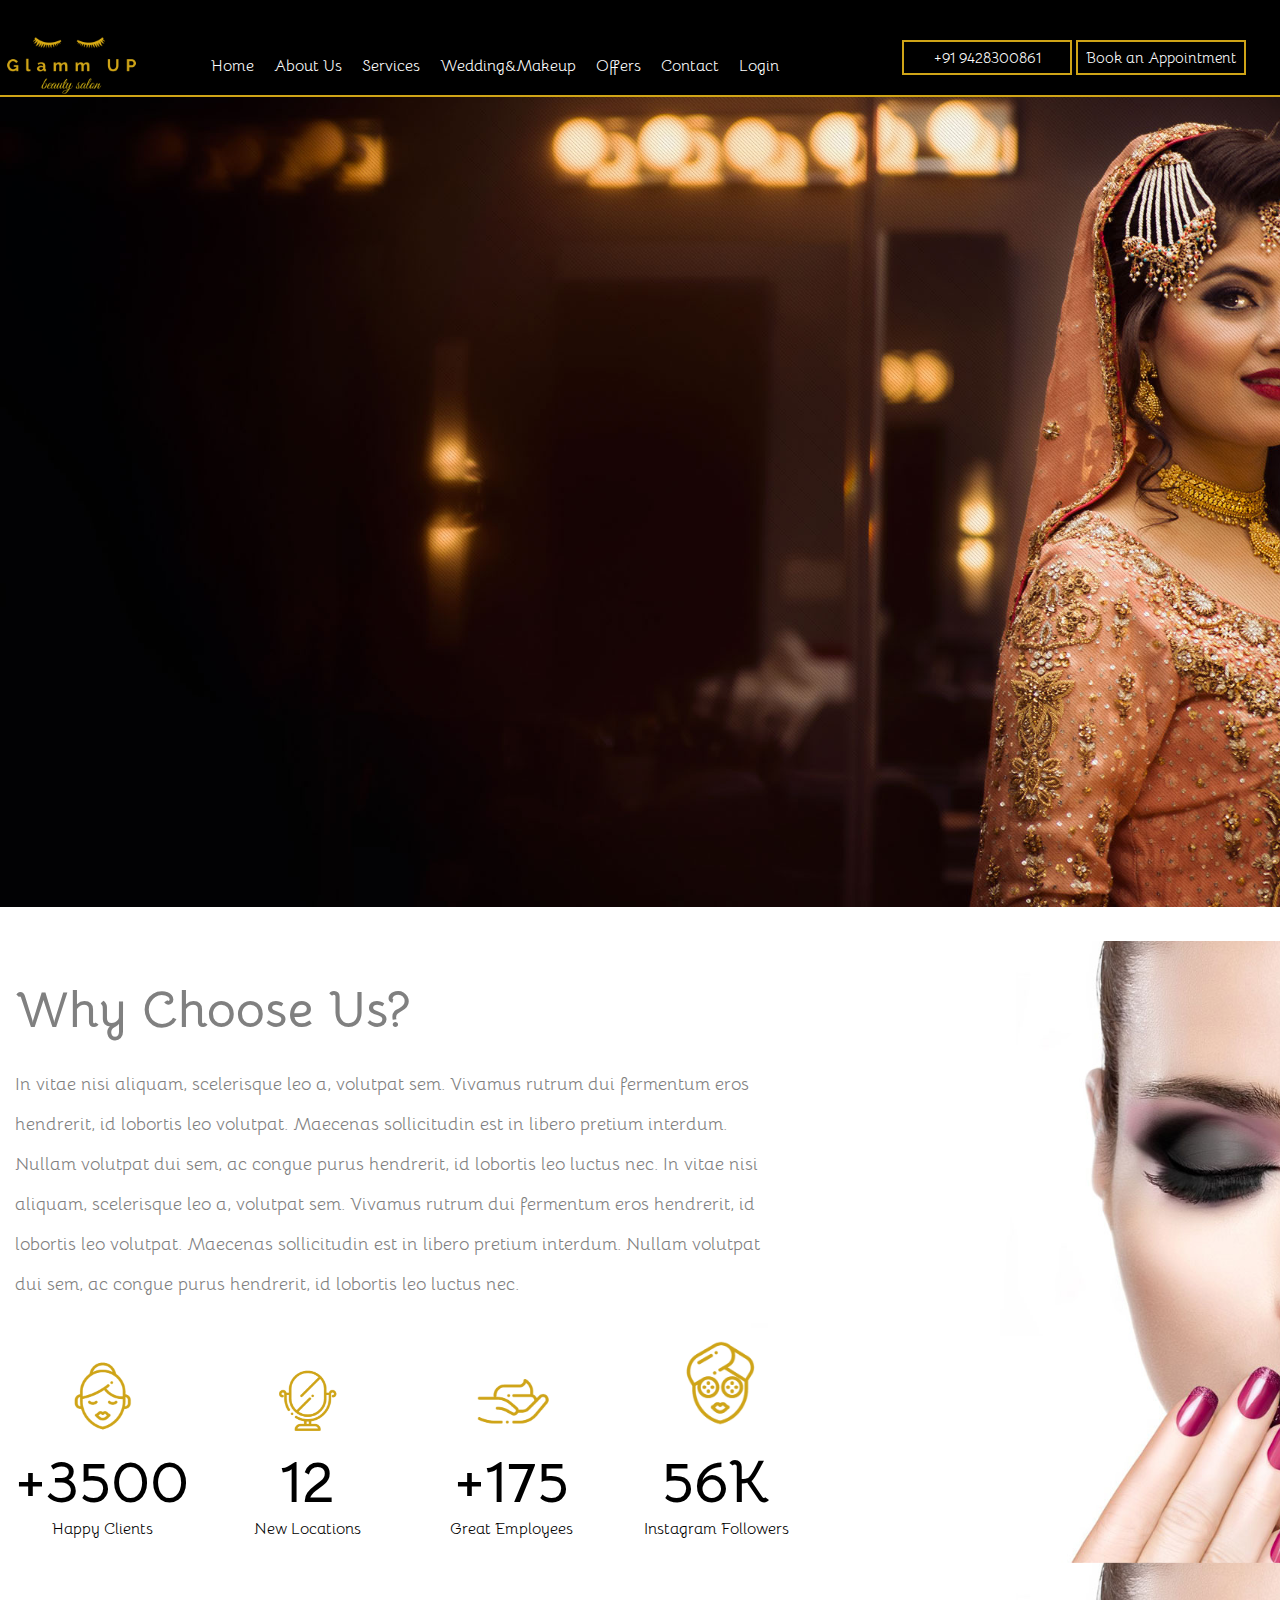
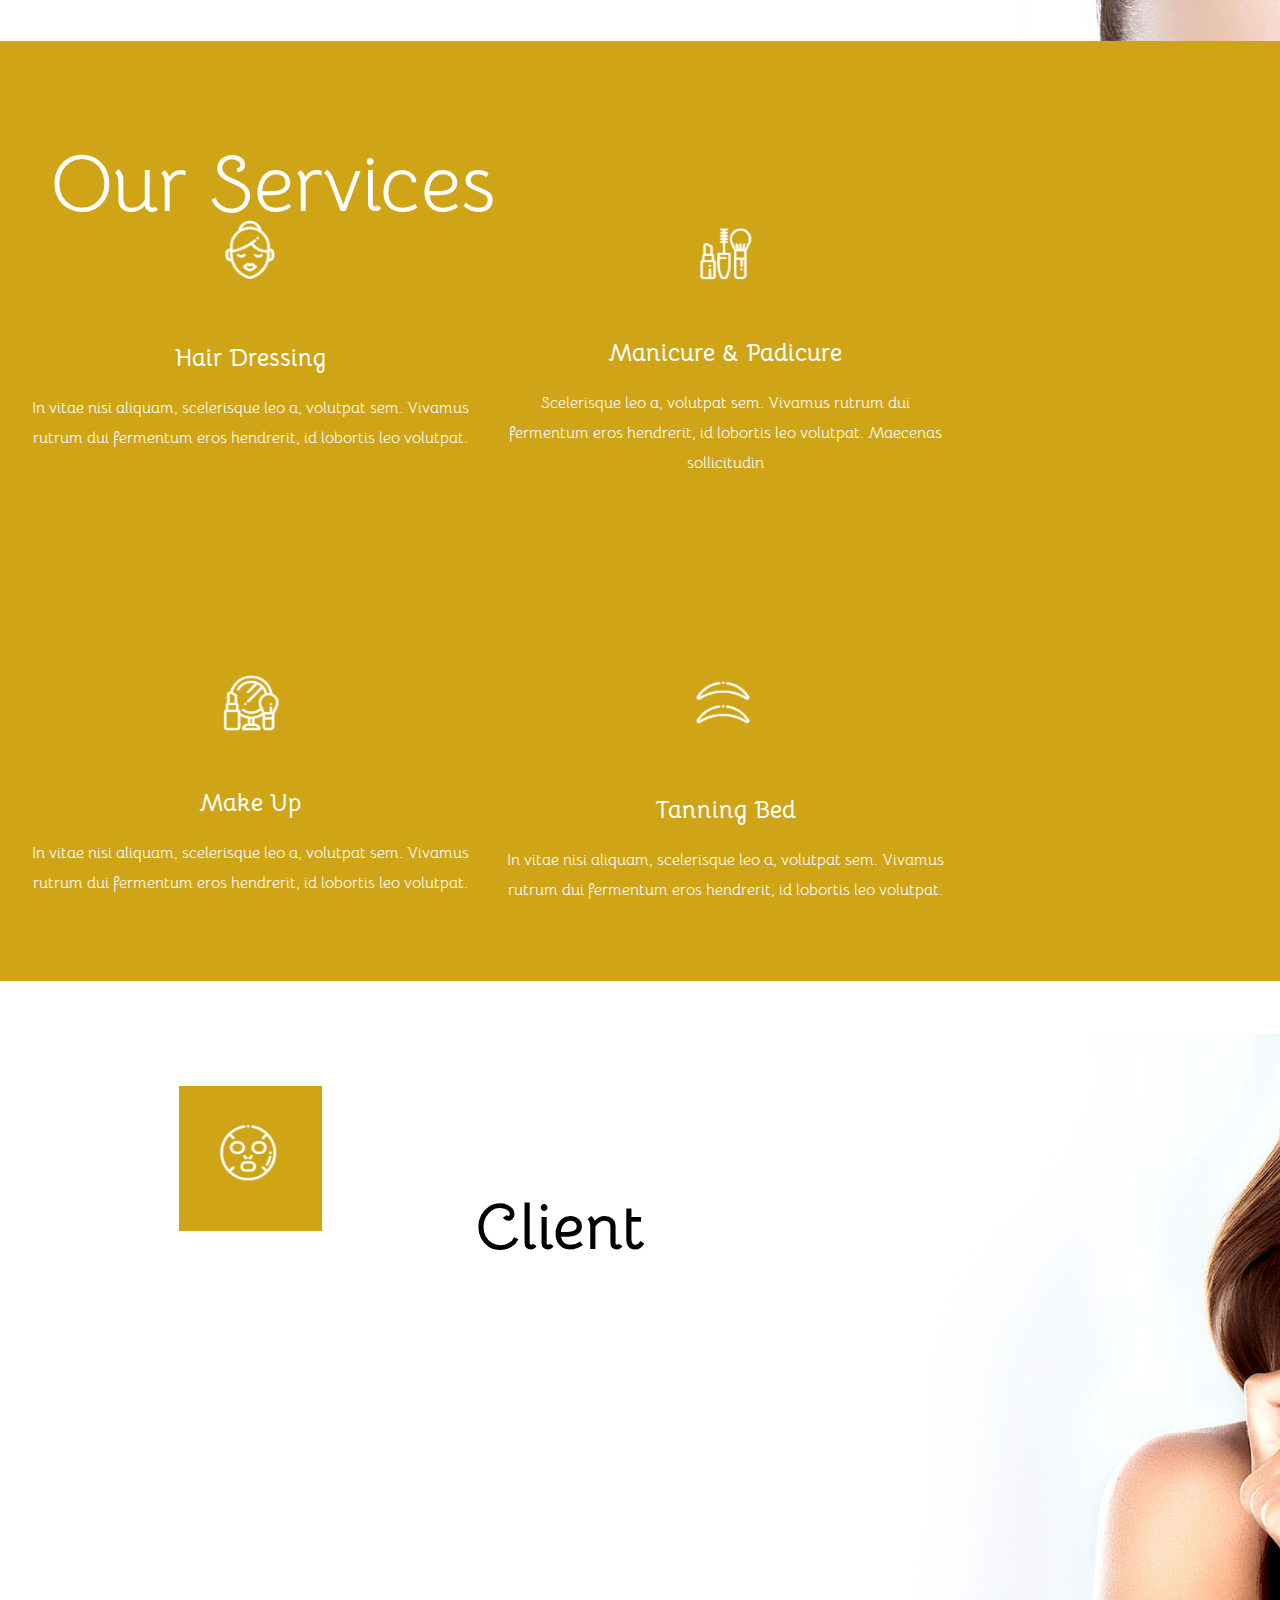
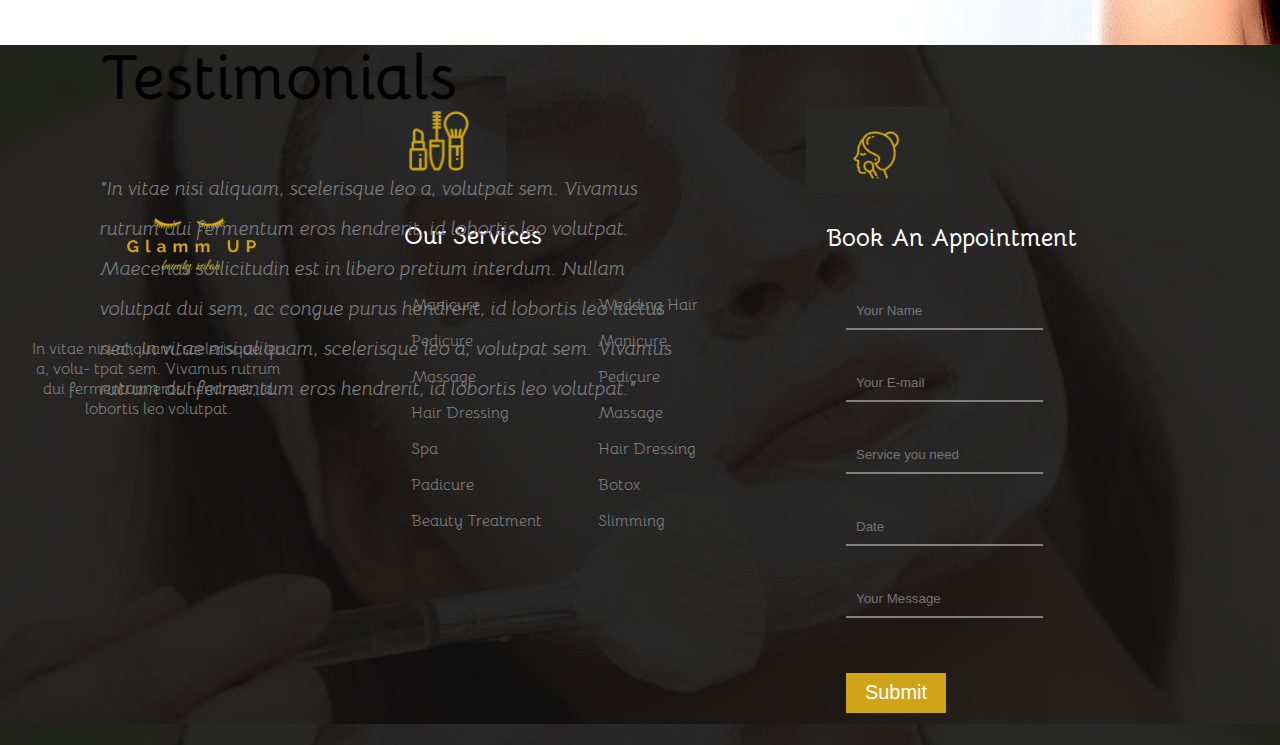
<file: index.html>
<!DOCTYPE html>
<html lang="en">
<head>
    <meta charset="UTF-8">
    <meta name="viewport" content="width=device-width, initial-scale=1.0">
    <link rel="stylesheet" href="css/glamm.css">
    <link href="https://fonts.googleapis.com/css2?family=Bellota:wght@700&display=swap" rel="stylesheet">
    <title>Glamm up</title>
</head>
<body>
    
        <header class="header">
                <div class="navbar">
                    <ul >
                        <li ><a href="index.html">Home</a></li>
                        <li><a href="about_us.html">About Us</a></li>
                        <li><a href="#">Services</a></li>
                        <li><a href="#">Wedding&Makeup</a></li>
                        <li><a href="#">Offers</a></li>
                        <li><a href="#">Contact</a></li>
                        <li><a href="#">Login</a></li>
                       
                    </ul>
                    <img src="img/logo.png" alt="logo">
                </div>
                                
                <div class="right">
                    <button class="btnrgt">+91 9428300861</button>
                    <button class="btnrgt">Book an Appointment</button>
                </div>
            </div>
        </header>

        <!-- Home -->

        <div id="slider">
            

        </div>

        
    
        <div class="sub">
            <div class="choose">
                <h1>Why Choose Us?</h1>
                <p>In vitae nisi aliquam, scelerisque leo a, volutpat sem. Vivamus rutrum dui fermentum eros hendrerit, id lobortis leo volutpat. Maecenas sollicitudin est in libero pretium interdum. Nullam volutpat dui sem, ac congue purus hendrerit, id lobortis leo luctus nec. In vitae nisi aliquam, scelerisque leo a, volutpat sem. Vivamus rutrum dui fermentum eros hendrerit, id lobortis leo volutpat. Maecenas sollicitudin est in libero pretium interdum. Nullam volutpat dui sem, ac congue purus hendrerit, id lobortis leo luctus nec.</p>
            </div>
            <div id="four">
                <div class="f">
                    <div><img src="img/mark1.png" alt="mark1"></div>
                    <div class="number">+3500</div>
                   <div>Happy Clients</div>
                </div>
                <div class="f">
                    <div><img src="img/mark2.png" alt="mark2"></div>
                    <div class="number">12</div>
                   <div>New Locations</div>
                </div>
                <div class="f">
                    <div><img src="img/mark3.png" alt="mark3"></div>
                    <div class="number">+175</div>
                   <div>Great Employees</div>
                </div>
                <div class="f">
                    <div><img src="img/mark4.png"  alt="mark4"></div>
                    <div class="number">56K</div>
                   <div>Instagram Followers</div>
                </div>
            </div>
                        
        </div>
    
        
    
    <div class="services">
        <div><h1>Our Services</h1></div>
        <div></div><div class="s1">
            <img src="img/s1.png" alt="">
            <div><h2>Hair Dressing</h2></div>
            <div>In vitae nisi aliquam, scelerisque leo a, volutpat sem. Vivamus rutrum dui fermentum eros hendrerit, id lobortis leo volutpat.</div>
        </div>
        <div class="s1">
            <img src="img/s2.png" alt="">
            <div><h2>Manicure & Padicure</h2></div>
            <div>Scelerisque leo a, volutpat sem. Vivamus rutrum dui fermentum eros hendrerit, id lobortis leo volutpat. Maecenas sollicitudin</div>
        </div>
        
        <div class="s1">
            <img src="img/s3.png" alt="">
            <div><h2>Make Up</h2></div>
            <div>In vitae nisi aliquam, scelerisque leo a, volutpat sem. Vivamus rutrum dui fermentum eros hendrerit, id lobortis leo volutpat.</div>
        </div>
        
        <div class="s1">
            <img src="img/s4.png" alt="">
            <div><h2>Tanning Bed</h2></div>
            <div>In vitae nisi aliquam, scelerisque leo a, volutpat sem. Vivamus rutrum dui fermentum eros hendrerit, id lobortis leo volutpat.</div>
        </div>
       
        <div class="s1">
            <img src="img/s5.png" alt="">
            <div><h2>Spa Treatment</h2></div>
            <div>In vitae nisi aliquam, scelerisque leo a, volutpat sem. Vivamus rutrum dui fermentum eros hendrerit, id lobortis leo volutpat.</div>
        </div>
       
    </div>

    <div id="testimonials">
        <div class="test">
            <h2 style="font-size: 63px; font-weight: 900;">Client Testimonials</h2>
            <p>"In vitae nisi aliquam, scelerisque leo a, volutpat sem. Vivamus rutrum dui fermentum eros hendrerit,
                 id lobortis leo volutpat. Maecenas sollicitudin est in libero pretium interdum. Nullam volutpat dui sem, ac
                  congue purus hendrerit, id lobortis leo luctus nec. In vitae nisi aliquam, scelerisque leo a, volutpat sem. 
                  Vivamus rutrum dui fermentum eros hendrerit, id lobortis leo volutpat." </p>
       
        </div>
       
    </div>

    <div class="appoinment">
        <div class="a1">
            <div ><img src="img/logo.png" alt="logo"> </div>
            <div><p>In vitae nisi aliquam, scelerisque leo a, volu- tpat sem. Vivamus rutrum dui
                 fermentum eros hendrerit, id lobortis leo volutpat.</p></div>
        </div>
        <div class="a2">
            <img src="img/last1.png" alt="">
            <h2 style="color: white;padding-left: 41px;">Our Services</h2>
            <ul style="float: left;">
                <li>Manicure</li>
                <li>Pedicure</li>
                <li>Massage</li>
                <li>Hair Dressing</li>
                <li>Spa</li>
                <li>Padicure</li>
                <li>Beauty Treatment</li>
            </ul>
            <ul style="float: left;">
                <li>Wedding Hair</li>
                <li>Manicure</li>
                <li>Pedicure</li>
                <li>Massage</li>
                <li>Hair Dressing</li>
                <li>Botox</li>
                <li>Slimming</li>
            </ul>
        </div>
        <div class="a3">
            <img src="img/last.png">
            <h2 style="color: white;padding-top: 5px;padding-left: 20px;">Book An Appointment</h2>
            <form class="form">
                <div><input type="text" placeholder="Your Name" style="float: left;">
                <input type="text" placeholder="Your E-mail" style="float: left;"></div>
                <div><input type="text" placeholder="Service you need" >
                <input type="text" placeholder="Date" style="float: left;"></div>
                <div><input type="text"  placeholder="Your Message"></div>

                <div><button class="btn">Submit</button></div>

            </form>
        </div>
       
        
        <div></div>
    </div>

   
</body>
</html>
</file>
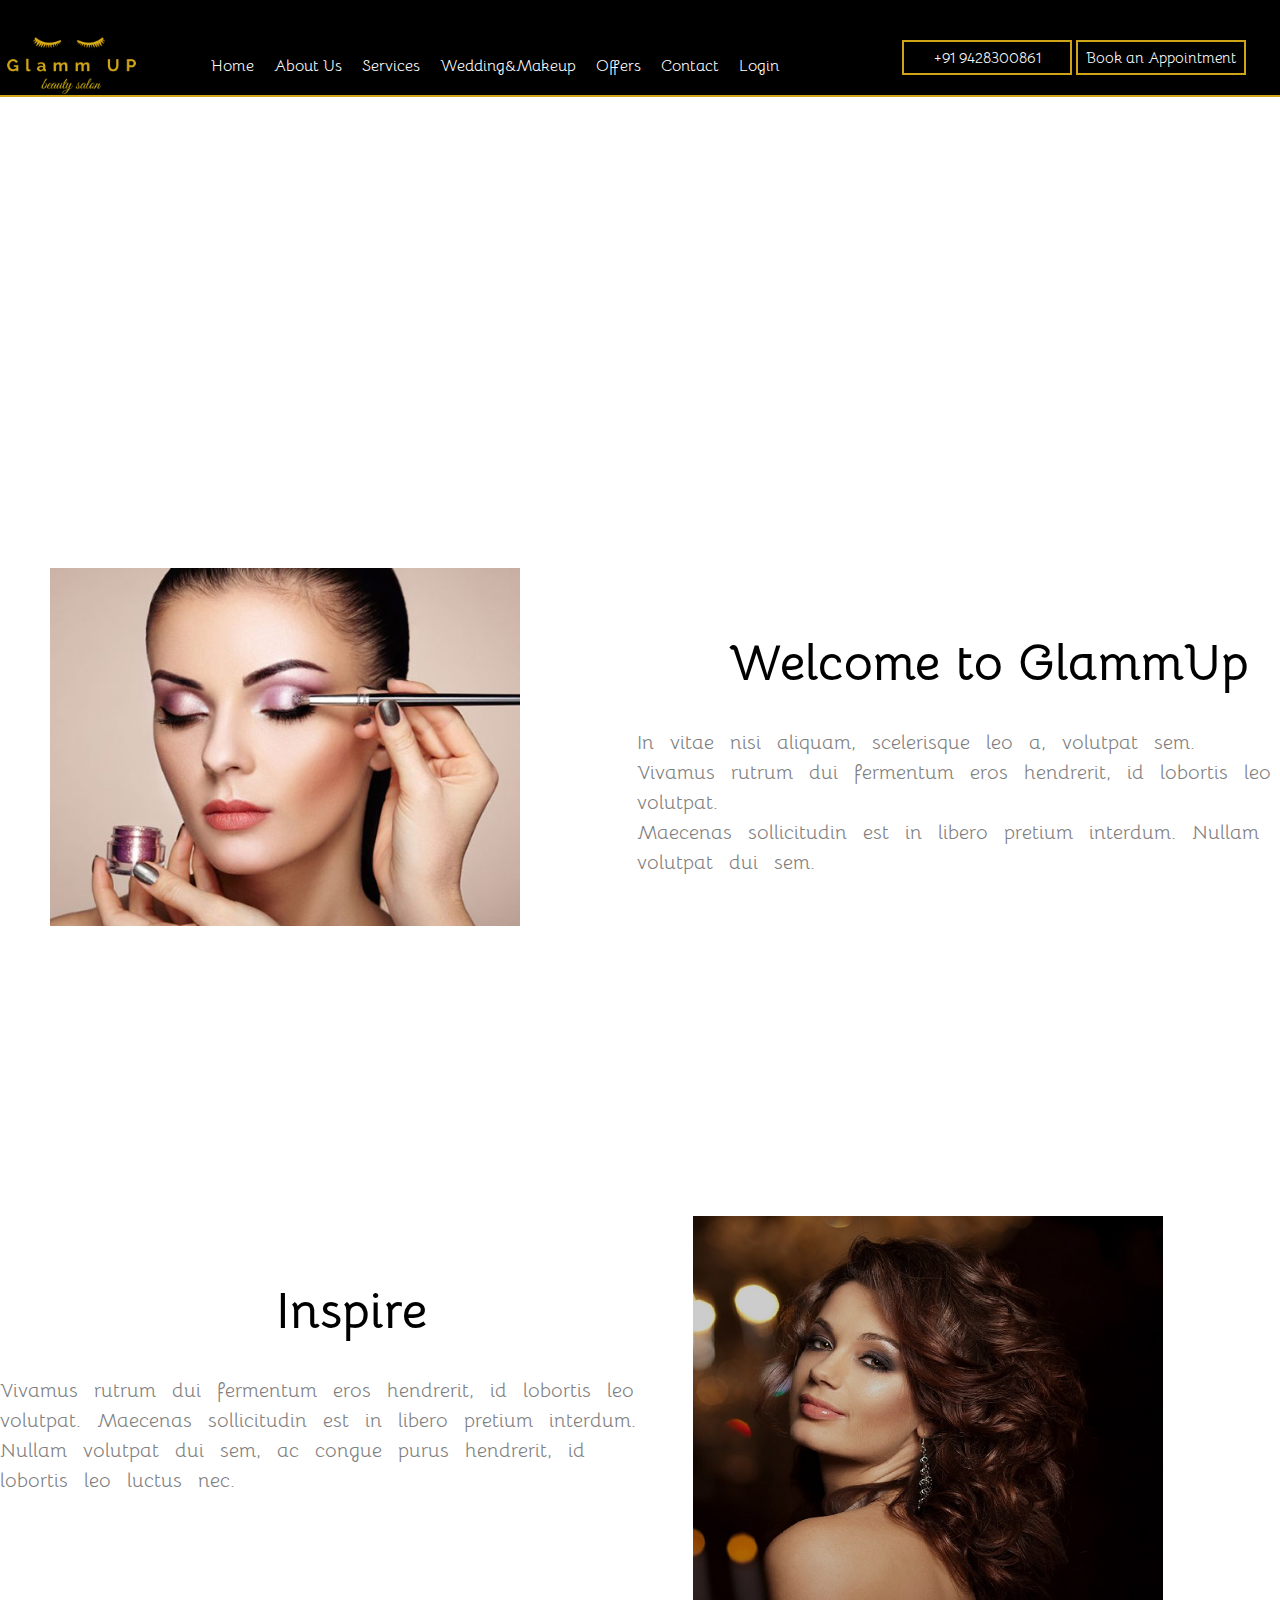
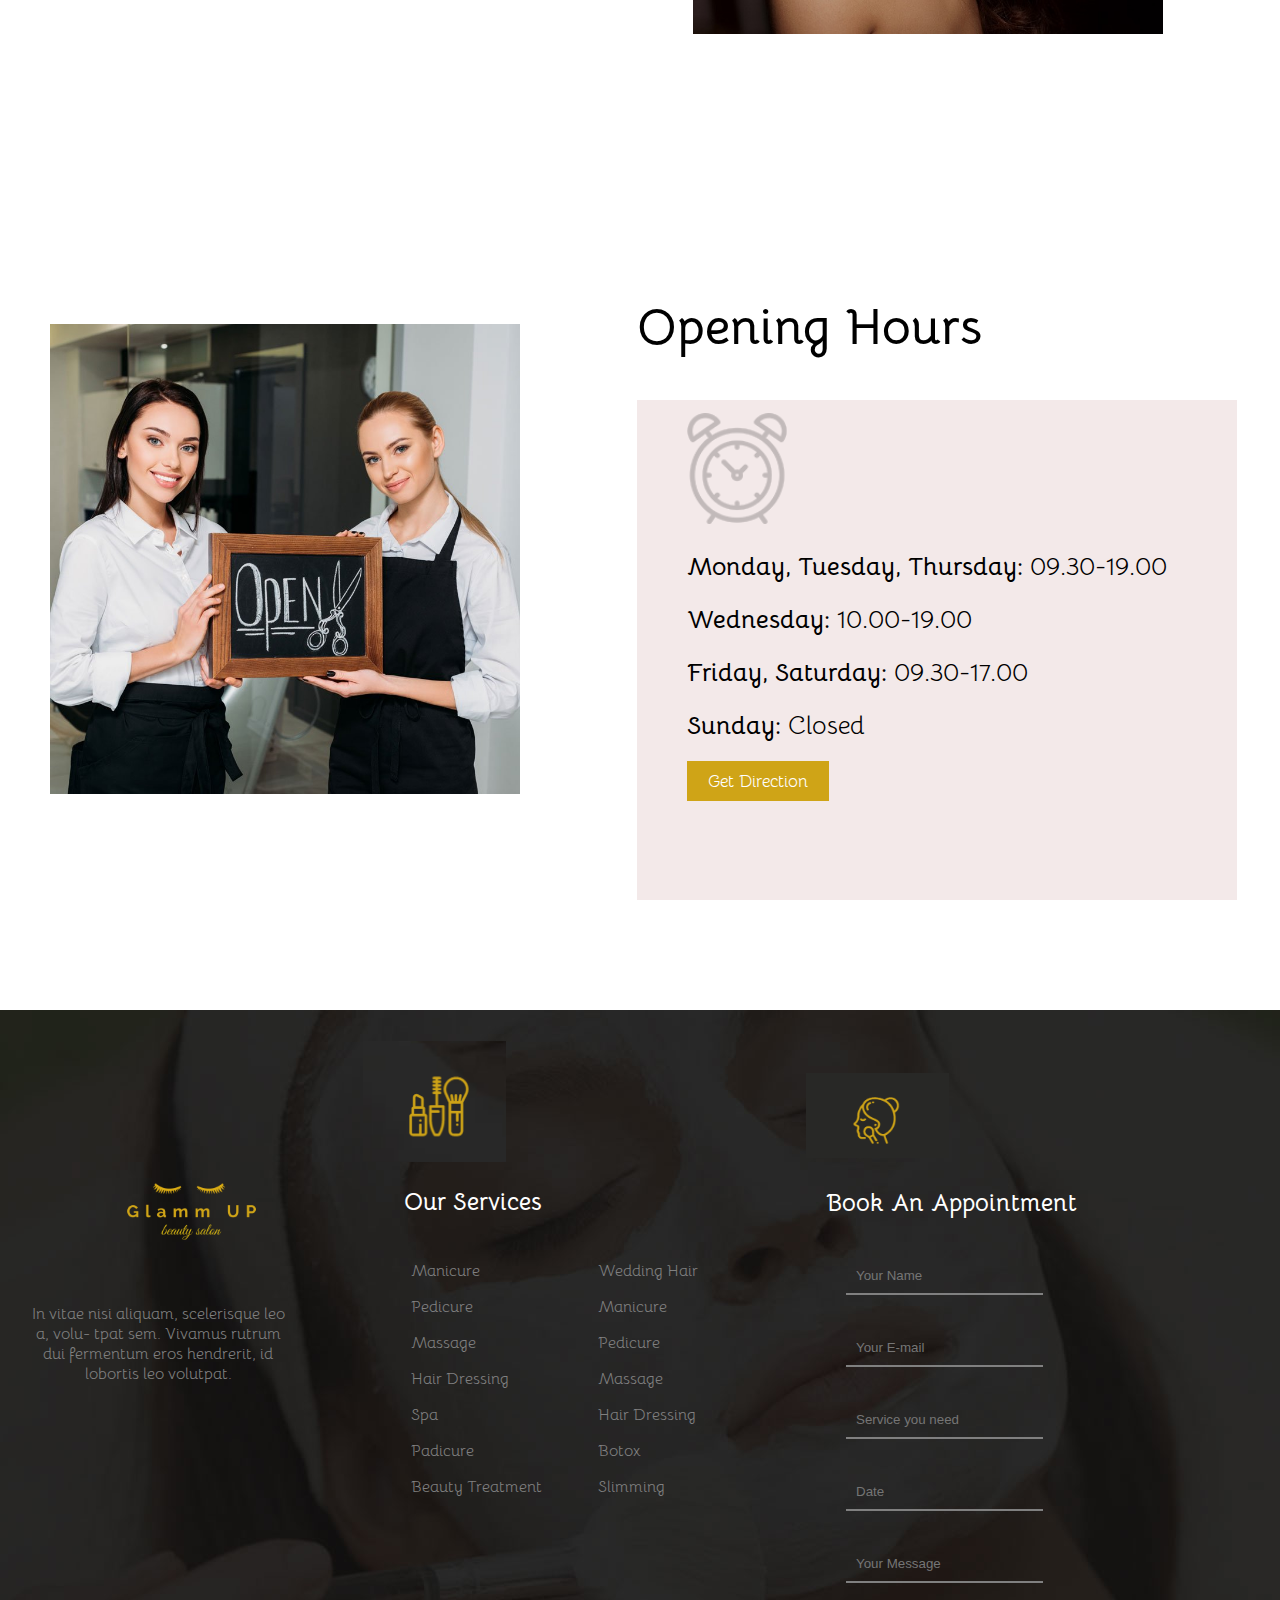
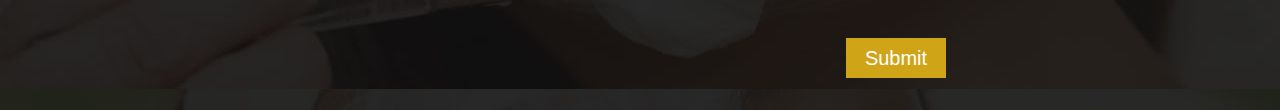
<file: about_us.html>
<!DOCTYPE html>
<html lang="en">
<head>
    <meta charset="UTF-8">
    <meta name="viewport" content="width=device-width, initial-scale=1.0">
    <link href="https://fonts.googleapis.com/css2?family=Bellota:wght@700&display=swap" rel="stylesheet">
    <link rel="stylesheet" href="css/about.css">
    <title>About Us</title>
</head>
<body>
    <header class="header">
        <div class="navbar">
            <ul >
                <li ><a href="index.html">Home</a></li>
                <li><a href="about_us.html">About Us</a></li>
                <li><a href="#">Services</a></li>
                <li><a href="#">Wedding&Makeup</a></li>
                <li><a href="#">Offers</a></li>
                <li><a href="#">Contact</a></li>
                <li><a href="#">Login</a></li>
               
            </ul>
            <img src="img/logo.png" alt="logo">
        </div>
                        
        <div class="right">
            <button class="btnrgt">+91 9428300861</button>
            <button class="btnrgt">Book an Appointment</button>
        </div>
    </div>
</header>
<div id="eyes">
    <h1>About Us</h1>
</div>
<div class="welcome">
    <div class="box">
    <div class="second1"> <img src="img/about-1.jpg"> </div>
    <div class="second2">
        <h1>Welcome to GlammUp</h1>
        <p>In vitae nisi aliquam, scelerisque leo a, volutpat sem.<br>Vivamus rutrum dui fermentum eros hendrerit, id lobortis leo volutpat. 
        <br> Maecenas sollicitudin est in libero pretium interdum. Nullam volutpat dui sem.</p>
    </div>
</div>
</div>
<div class="welcome">
    <div class="box">
       <div class="second2">
        <h1>Inspire</h1>
        <p>Vivamus rutrum dui fermentum eros hendrerit, id lobortis leo volutpat.
             Maecenas sollicitudin est in libero pretium interdum. Nullam volutpat dui sem, ac congue purus hendrerit, 
             id lobortis leo luctus nec.</p>
    </div>
    <div class="second1"> <img src="img/about-2.jpg"> </div>
</div>
</div>
<div class="welcome">
    <div class="box">
    <div class="second1"> <img src="img/about-3.jpg"> </div>
    <div class="second2">
        <h2>Opening Hours</h2>
        <div class="clock">
            <div><img src="img/clock.png"></div>
            <div class="time"><strong> Monday, Tuesday, Thursday:</strong>  09.30-19.00</div>
            <div class="time"><strong> Wednesday:</strong> 10.00-19.00</div>
            <div class="time"><strong> Friday, Saturday:</strong> 09.30-17.00</div>
            <div class="time"><strong> Sunday: </strong> Closed</div>
            <div><button class="btn"> Get Direction </button></div>
        </div>
    </div>
</div>
</div>
<div class="appoinment">
    <div class="a1">
        <div ><img src="img/logo.png" alt="logo"> </div>
        <div><p>In vitae nisi aliquam, scelerisque leo a, volu- tpat sem. Vivamus rutrum dui
             fermentum eros hendrerit, id lobortis leo volutpat.</p></div>
    </div>
    <div class="a2">
        <img src="img/last1.png" alt="">
        <h2 style="color: white;padding-left: 41px;">Our Services</h2>
        <ul style="float: left;">
            <li>Manicure</li>
            <li>Pedicure</li>
            <li>Massage</li>
            <li>Hair Dressing</li>
            <li>Spa</li>
            <li>Padicure</li>
            <li>Beauty Treatment</li>
        </ul>
        <ul style="float: left;">
            <li>Wedding Hair</li>
            <li>Manicure</li>
            <li>Pedicure</li>
            <li>Massage</li>
            <li>Hair Dressing</li>
            <li>Botox</li>
            <li>Slimming</li>
        </ul>
    </div>
    <div class="a3">
        <img src="img/last.png">
        <h2 style="color: white;padding-top: 5px;padding-left: 20px;">Book An Appointment</h2>
        <form class="form">
            <div><input type="text" placeholder="Your Name" style="float: left;">
            <input type="text" placeholder="Your E-mail" style="float: left;"></div>
            <div><input type="text" placeholder="Service you need" >
            <input type="text" placeholder="Date" style="float: left;"></div>
            <div><input type="text"  placeholder="Your Message"></div>

            <div><button class="btn_last">Submit</button></div>

        </form>
    </div>
   
    
    <div></div>
</div>



</body>
</html>
</file>
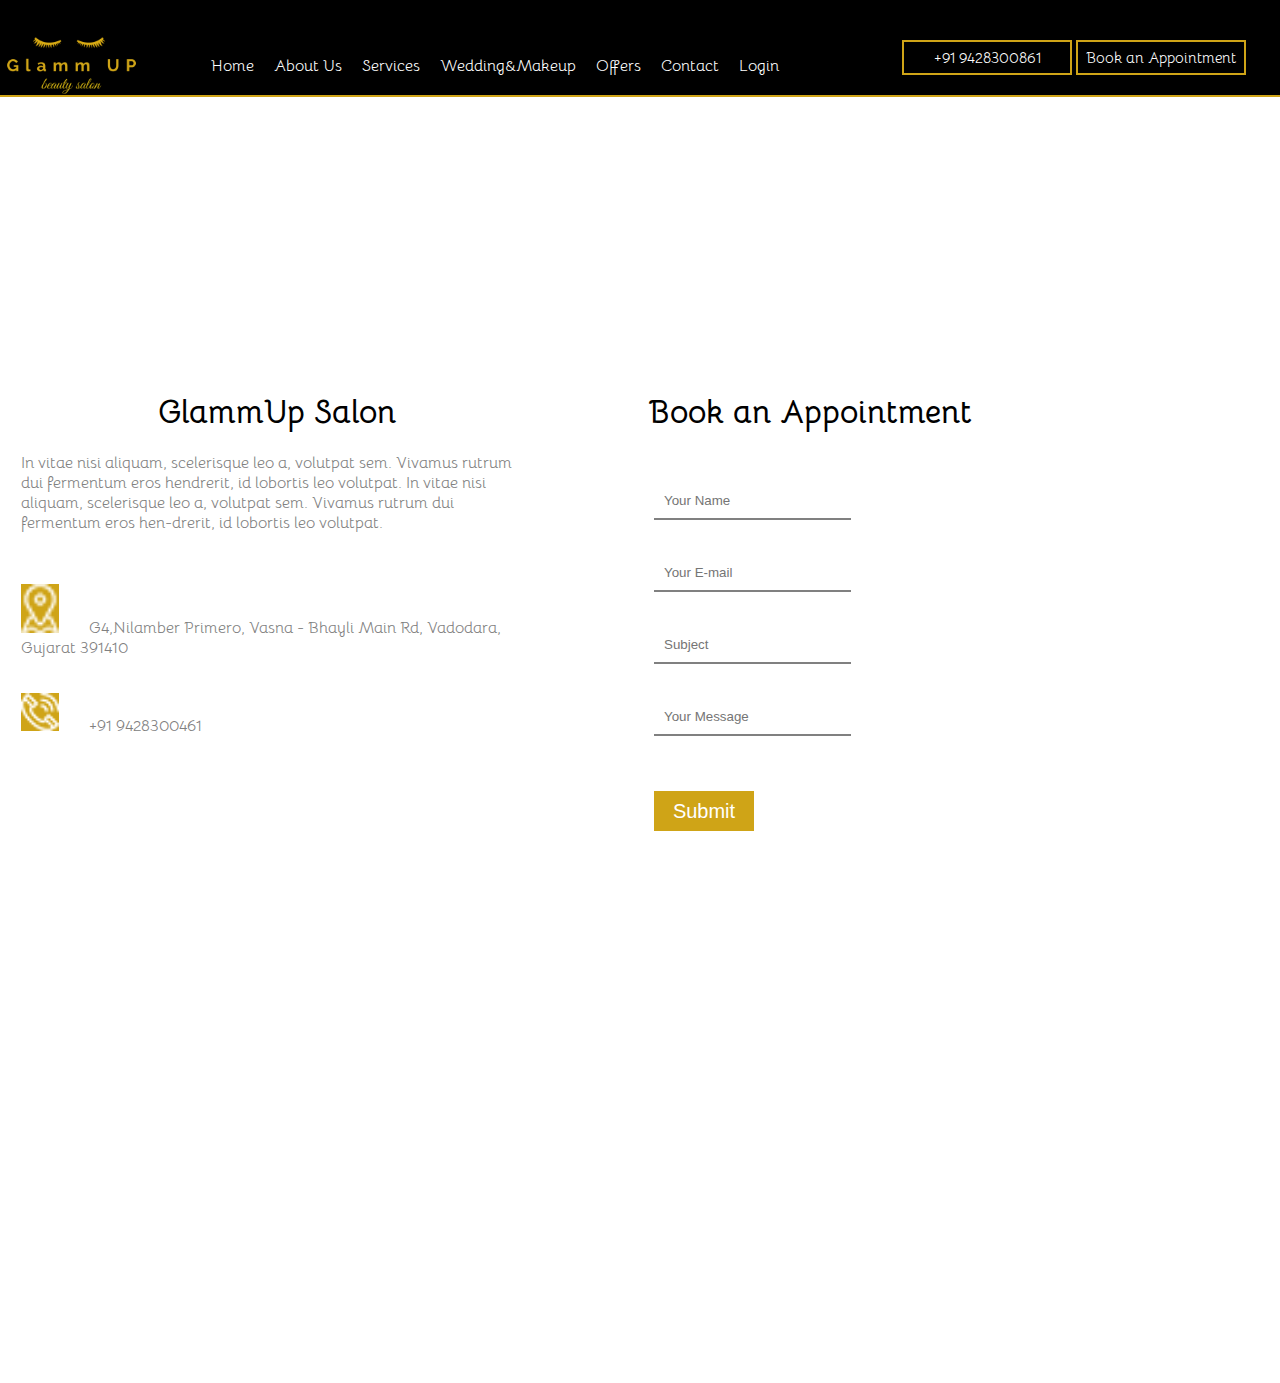
<file: contact.html>
<!DOCTYPE html>
<html lang="en">
<head>
    <meta charset="UTF-8">
    <meta name="viewport" content="width=device-width, initial-scale=1.0">
    <link rel="stylesheet" href="css/contact.css">
    <link href="https://fonts.googleapis.com/css2?family=Bellota:wght@700&display=swap" rel="stylesheet">
    <title>Contact Us</title>
</head>
<body>
    
        <header class="header">
                <div class="navbar">
                    <ul >
                        <li ><a href="index.html">Home</a></li>
                        <li><a href="about_us.html">About Us</a></li>
                        <li><a href="#">Services</a></li>
                        <li><a href="#">Wedding&Makeup</a></li>
                        <li><a href="#">Offers</a></li>
                        <li><a href="#">Contact</a></li>
                        <li><a href="#">Login</a></li>
                       
                    </ul>
                    <img src="img/logo.png" alt="logo">
                </div>
                                
                <div class="right">
                    <button class="btnrgt">+91 9428300861</button>
                    <button class="btnrgt">Book an Appointment</button>
                </div>
            </div>
        </header>
        <div class="contact">
            <h1>Contact Us</h1>
        </div>
        <div id="book">
            <div class="address">
                <h1>GlammUp Salon</h1>
                <p style="color: gray;">In vitae nisi aliquam, scelerisque leo a, volutpat sem. Vivamus rutrum dui fermentum eros hendrerit, id lobortis leo volutpat. In vitae nisi aliquam, scelerisque leo a, volutpat sem. Vivamus rutrum dui fermentum eros hen-drerit, id lobortis leo volutpat.</p>
            <div style="color: gray;"><img  src="img/map.png">G4,Nilamber Primero, Vasna - Bhayli Main Rd, Vadodara, Gujarat 391410</div>
            <div style="color: gray;"><img src="img/phone.png">+91 9428300461</div>
            
        </div>
            <div class="address">
                <h1>Book an Appointment</h1>
                <div class="a3">
                   
                    <form class="form">
                        <div style="float: left;"><input type="text" placeholder="Your Name" ></div>
                        <div style="float: left";><input type="text" placeholder="Your E-mail"></div>
                        
                        <div><input type="text" placeholder="Subject"></div>
                        
                        <div><input type="text"  placeholder="Your Message"></div>
        
                        <div><button class="btn_submit">Submit</button></div>
        
                    </form>
                </div>
               
            </div>

        </div>
        <div class="mapouter">
            <div class="gmap_canvas">
                <div width="600" height="500" id="gmap_canvas" 
                src="https://maps.google.com/maps?q=glamm%20beauty%20studio&t=&z=13&ie=UTF8&iwloc=&output=embed" 
                frameborder="0" scrolling="no" marginheight="0" marginwidth="0"></div>
                <a href="https://www.whatismyip-address.com/divi-discount/"></a></div>
        </div>
</body>
</html>
</file>
<file: css/glamm.css>
body{
    margin: 0;
    padding: 0;
    font-family: 'Bellota', cursive;
}
.header{
    background-color: #000000;
    border-bottom: 2px solid #cfa417;
    height: 95px;
}
.navbar{
    height: 95px;
    overflow: hidden;   
}
.navbar ul {
    list-style: none;
    margin-left: 163px;
    margin-top: 42px;
    /* display: inline-block; */

}
.navbar ul li{
    display: inline-block;
    margin-top: 10px;
    padding: 4px 8px;
}
.navbar ul li a{
    color:white;
    text-decoration: none;


}
.navbar ul li a:hover{
    color:#cfa417;
    padding:2px;
}
img{
    width: 143px;
    margin-top: -102px;
}
.right{
        position: absolute;
        right: 34px;
        top:20px;
        display: inline-block;
    }
    .btnrgt{
           height: 35px;
            width: 170px;
            padding: 2px 3px;
            background-color: transparent;
            border: 2px solid #cfa417;
            color: white;
            font-size: 15px;
            margin-top: 20px;
            font-family: 'Bellota', cursive ;
    }
      .btnrgt:hover{
            background-color:#cfa417;
        
        }
        #slider{
            /* width: 100%; */
            height: 90vh;
            background-image: url(../img/Slider2.jpg);
            background-size: cover;
        }    
        
        .sub{
            margin: auto;
            width: 100%;
            height: 700px;
            background-image: url(../img/choose.jpg);
            background-size:115%;


                       
        }
       .sub h1{
            font-size: 50px;
            padding-top: 50px;

        }
        .choose{
            font-size: 18px;
            width:60%;
            margin: auto;
            margin-left: 15px;
            color: gray;
            line-height: 40px;
            
                 
            
        }
        #four{
            width: 80%;

            margin-top: 120px;
            
        }
        .f{
            float: left;
            width: 20%;
            height: 300px;
            margin: auto;
            text-align: center;
             
            }
            .f img{
                width: 103px;
            }
            .number {
                font-size:60px;
                font-weight: bolder;
            }
        
        
        .services{
            padding-top: 40px;
            background-color: #cfa417;
            width: 100%;
            height: 900px;
        }
        .s1{
            height: 450px;
            width: 450px;
            padding-left: 25px;
            text-align: center;
            color: white;
            line-height: 30px;
            float: left;
        }
        .services h1{
            padding-top:-17px;
            padding-left:-18px;
            margin-left: 50px;
            font-size: 80px;
            font-weight: 500;
            color: white;
        }
       #testimonials{
          background-image: url(../img/testimonials.jpg);
          height: 612px;
          background-size: cover;
             }
    .test{
        height: 400px;
        width: 600px;
        padding-left: 100px;
        margin-bottom: 50px;
    }

    .test p{
        line-height: 2.0;
        color: gray;
        font-style: italic;
        font-size: 20px;
    }
   

    .appoinment{
        background-image: url(../img/footer-bg.jpg);
        width: 100%;
        height: 700px;
    }
    .a1{
        padding-top: 100px;
        height: 400px;
        width:20%;
        margin-left: 30px;
        float: left;
    }
    .a1 p{
        color: gray;
        text-align: center;
    }
    .a1 img{
        margin-top: 30px;
        margin-left: 30px;
        padding-left: 60px;

    }
    .a2{
        float: left;
        padding-top: 133px;
       margin-left: 77px;
    }
    .a2 ul{
        color:gray;
    }
    .a2 ul li{
        list-style: none;
    }
    ul li{
        padding: 8px;
    }
    .a3{
        padding-top: 133px;
    width: 400px;
    height: 500px;
    float: left;
    margin-left: 100px;
}

    
    .form{
        /* height: 500px; */
        /* width: 400px; */
        float: left;
        margin-left: 40px;
        margin-top: 20px;
    }
    .form input{
       background-color: transparent;
       border: none;
       border-bottom: 2px solid gray;
       padding: 10px;
       margin-bottom: 35px;
       
    }
    .btn{
        background-color: #cfa417 ;
        color: white;
        margin-top: 20px;
        height:40px;
        width: 100px;
        border: none;
        font-size: 20px;
    }
</file>
<file: css/about.css>
body{
    margin: 0;
    padding: 0;
    font-family: 'Bellota', cursive;
}
.header{
    background-color: #000000;
    border-bottom: 2px solid #cfa417;
    height: 95px;
}
.navbar{
    height: 95px;
    overflow: hidden;   
}
.navbar ul {
    list-style: none;
    margin-left: 163px;
    margin-top: 42px;
    /* display: inline-block; */

}
.navbar ul li{
    display: inline-block;
    margin-top: 10px;
    padding: 4px 8px;
}
.navbar ul li a{
    color:white;
    text-decoration: none;


}
.navbar ul li a:hover{
    color:#cfa417;
    padding:2px;
}
img{
    width: 143px;
    margin-top: -102px;
}
.right{
        position: absolute;
        right: 34px;
        top:20px;
        display: inline-block;
    }
    .btnrgt{
           height: 35px;
            width: 170px;
            padding: 2px 3px;
            background-color: transparent;
            border: 2px solid #cfa417;
            color: white;
            font-size: 15px;
            margin-top: 20px;
            font-family: 'Bellota', cursive ;
    }
      .btnrgt:hover{
            background-color:#cfa417;
        
        }
#eyes{
    background-image: url(http://glammbeautystudio.com/img/page-top-bg/1.jpg);
    width: 100%;
    height: 30vh;
    background-repeat: no-repeat;
    background-size: cover;
    background-position: top center;
}
#eyes h1{
    text-align: center;
    color: white;
    padding-top: 110px;
}
.welcome{
    padding-top: 110px;
    padding-bottom: 110px;

}
.box{
    display: flex;

}
.second1{
    width: 50%;
    /* min-height: 50px; */
    /* padding-right: 15px; */
    padding-left: 50px;
    /* display: inline-block; */


}
.second1 img{

    width: 80%;
    margin-top: 70px;
    /* margin-left: 30px; */
    float: left;
}
.second2{
    display: inline-block;
    width: 700px;
}
.second2 h1{
    padding-top: 100px;
    padding-left: 60px;
    font-size: 50px;
    text-align: center;
    
}
.second2 p{
    font-size:20px;
    line-height: 30px;
    word-spacing: 10px;
    color: gray;
    line-break: normal;
}
.second2 h2{
    font-size: 50px;
}
.clock{
    width: 550px;
    height: 500px;
    background-color: rgb(243, 233, 233);
    padding-left: 50px;
}
.clock img{
    width: 100px;
    margin-top: 13px
}
.time{
    padding-top: 22px;
    font-size: 25px;
}
.btn{
    height: 40px;
    width: 142px;
    font-size: 17px;
    margin-top: 20px;
    border: 2px solid #CFA417;
    background: #CFA417;
    color: white;
    font-family: 'Bellota', cursive;

}
.appoinment{
    background-image: url(../img/footer-bg.jpg);
    width: 100%;
    height: 700px;
}
.a1{
    padding-top: 100px;
    height: 400px;
    width:20%;
    margin-left: 30px;
    float: left;
}
.a1 p{
    color: gray;
    text-align: center;
}
.a1 img{
    margin-top: 30px;
    margin-left: 30px;
    padding-left: 60px;

}
.a2{
    float: left;
    padding-top: 133px;
   margin-left: 77px;
}
.a2 ul{
    color:gray;
}
.a2 ul li{
    list-style: none;
}
ul li{
    padding: 8px;
}
.a3{
    padding-top: 133px;
width: 400px;
height: 500px;
float: left;
margin-left: 100px;
}


.form{
    /* height: 500px; */
    /* width: 400px; */
    float: left;
    margin-left: 40px;
    margin-top: 20px;
}
.form input{
   background-color: transparent;
   border: none;
   border-bottom: 2px solid gray;
   padding: 10px;
   margin-bottom: 35px;
   
}
.btn_last{
    background-color: #cfa417 ;
    color: white;
    margin-top: 20px;
    height:40px;
    width: 100px;
    border: none;
    font-size: 20px;
}
</file>
<file: css/contact.css>
body{
    margin: 0;
    padding: 0;
    font-family: 'Bellota', cursive;
}
.header{
    background-color: #000000;
    border-bottom: 2px solid #cfa417;
    height: 95px;
}
.navbar{
    height: 95px;
    overflow: hidden;   
}
.navbar ul {
    list-style: none;
    margin-left: 163px;
    margin-top: 42px;
    /* display: inline-block; */

}
.navbar ul li{
    display: inline-block;
    margin-top: 10px;
    padding: 4px 8px;
}
.navbar ul li a{
    color:white;
    text-decoration: none;


}
.navbar ul li a:hover{
    color:#cfa417;
    padding:2px;
}
img{
    width: 143px;
    margin-top: -102px;
}
.right{
        position: absolute;
        right: 34px;
        top:20px;
        display: inline-block;
    }
    .btnrgt{
           height: 35px;
            width: 170px;
            padding: 2px 3px;
            background-color: transparent;
            border: 2px solid #cfa417;
            color: white;
            font-size: 15px;
            margin-top: 20px;
            font-family: 'Bellota', cursive ;
    }
      .btnrgt:hover{
            background-color:#cfa417;
        
        }
.contact{
    background-image: url(http://glammbeautystudio.com/img/page-top-bg/3.jpg);
    width: 100%;
    height: 200px;
    background-size: cover;
}
.contact h1{
    text-align: center;
    font-size:50px ;
    color: white;
    padding-top: 90px;
}
#book{
    margin: auto;
    margin-top: 40px;
    width: 100%;
    height: 40vh;
}
.address{
    width: 40%;
    float: left;
    padding-left: 21px;
    
    
}
.address h1{
   text-align: center; 
}
.address img{
    width: 38px;
    background-color:#cfa417 ;
    padding-top: -45px;
    margin-top: 35px;
    margin-right: 30px;

}
.a3{

width: 400px;
height: 400px;
float: left;
margin-left: 60px;
padding-top: 30px;
}


.form{
    /* height: 500px; */
    /* width: 400px; */
    float: left;
    margin-left: 40px;
    /* margin-top: 20px; */
}
.form input{
   background-color: transparent;
   border: none;
   border-bottom: 2px solid gray;
   padding: 10px;
   margin-bottom: 35px;
   
}
.btn_submit{
    background-color: #cfa417 ;
    color: white;
    margin-top: 20px;
    height:40px;
    width: 100px;
    border: none;
    font-size: 20px;
}
.mapouter{
    position:relative;
    text-align:right;
    height:500px;
    width:600px;
}
.gmap_canvas {
    overflow:hidden;
    background:none!important;
    height:500px;
    width:600px;
}
</file>
